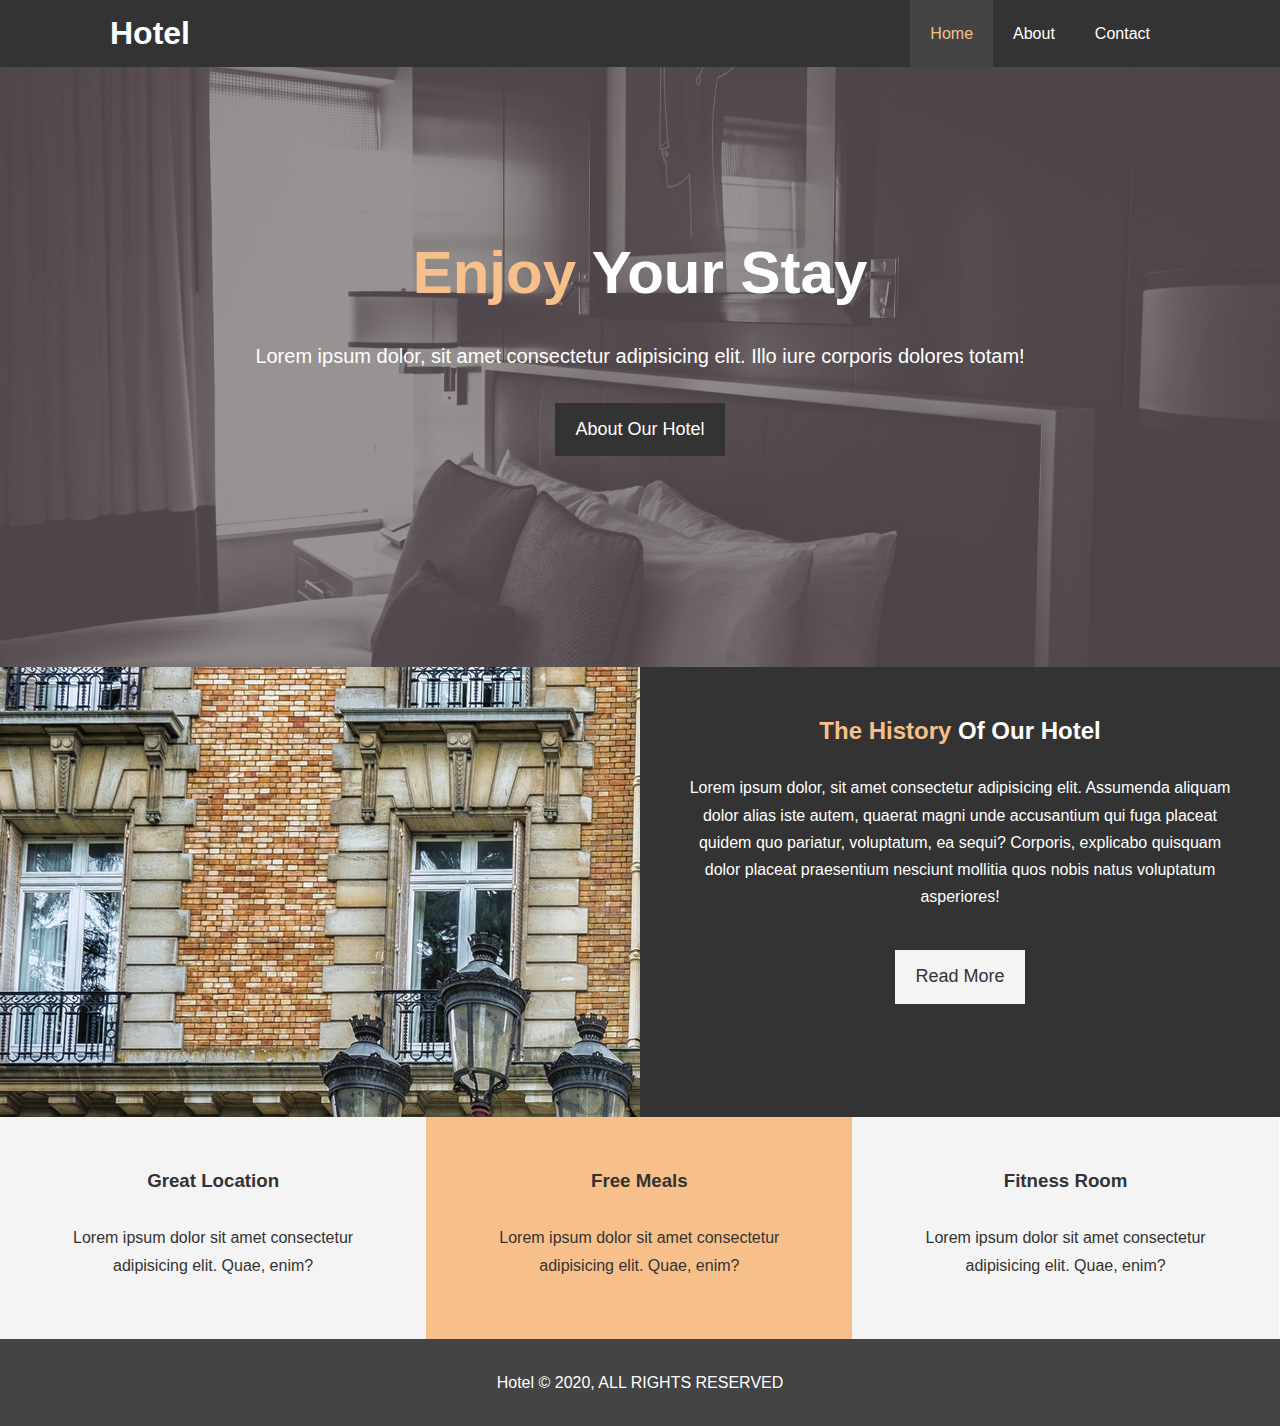
<file: index.html>
<!DOCTYPE html>
<html lang="en">
<head>
    <meta charset="UTF-8">
    <meta name="viewport" content="width=device-width, initial-scale=1.0">
    <meta name="description" content="Welcome to the most extraordinary hotel in Milton">
    <meta name="keywords" content="hotel,south africa hotel,western cape hotel">
    <title>Hotel Project | Milton</title>
    <link rel="stylesheet" href="https://use.fontawesome.com/releases/v5.6.1/css/all.css" integrity="sha384-gfdkjb5BdAXd+lj+gudLWI+BXq4IuLW5IT+brZEZsLFm++aCMlF1V92rMkPaX4PP" crossorigin="anonymous">
    <link rel="stylesheet" href="./css/style.css">
    <link rel="stylesheet" media="screen and (max-width: 768px)" href="./css/mobile.css">
</head>
<body>
    <header>
        <nav id="navbar">
            <div class="container">
                <h1 class="logo"><a href="index.html">Hotel</a></h1>
                <ul>
                    <li><a class="current" href="index.html">Home</a></li>
                    <li><a href="about.html">About</a></li>
                    <li><a href="contact.html">Contact</a></li>
                </ul>
            </div>
        </nav>

        <div id="showcase">
            <div class="container">
                <div class="showcase-content">
                    <h1><span class="text-primary">Enjoy </span>Your Stay</h1>
                    <p class="lead">Lorem ipsum dolor, sit amet consectetur adipisicing elit. Illo iure corporis dolores totam!</p>
                    <a class="btn" href="about.html">About Our Hotel</a>
                </div>
            </div>
        </div>
    </header>

    <section id="home-info" class="bg-dark">
        <div class="info-img"></div>
        <div class="info-content">
            <h2><span class="text-primary">The History </span>Of Our Hotel</h2>
            <p>
                Lorem ipsum dolor, sit amet consectetur adipisicing elit. Assumenda
                aliquam dolor alias iste autem, quaerat magni unde accusantium qui
                fuga placeat quidem quo pariatur, voluptatum, ea sequi? Corporis,
                explicabo quisquam dolor placeat praesentium nesciunt mollitia quos
                nobis natus voluptatum asperiores!
            </p>
        <a href="about.html" class="btn btn-light">Read More</a>
        </div>
    </section>

    <section id="features">
        <div class="box bg-light">
            <i class="fas fa-hotel fa-3x"></i>
            <h3>Great Location</h3>
            <p>Lorem ipsum dolor sit amet consectetur adipisicing elit. Quae, enim?</p>
        </div>
        <div class="box bg-primary">
            <i class="fas fa-utensils fa-3x"></i>
            <h3>Free Meals</h3>
            <p>Lorem ipsum dolor sit amet consectetur adipisicing elit. Quae, enim?</p>
        </div>
        <div class="box bg-light">
            <i class="fas fa-dumbbell fa-3x"></i>
            <h3>Fitness Room</h3>
            <p>Lorem ipsum dolor sit amet consectetur adipisicing elit. Quae, enim?</p>
        </div>
    </section>

    <div class="clr"></div>

    <footer id="main-footer">
        <p>Hotel &copy; 2020, ALL RIGHTS RESERVED</p>
    </footer>

</body>
</html>
</file>
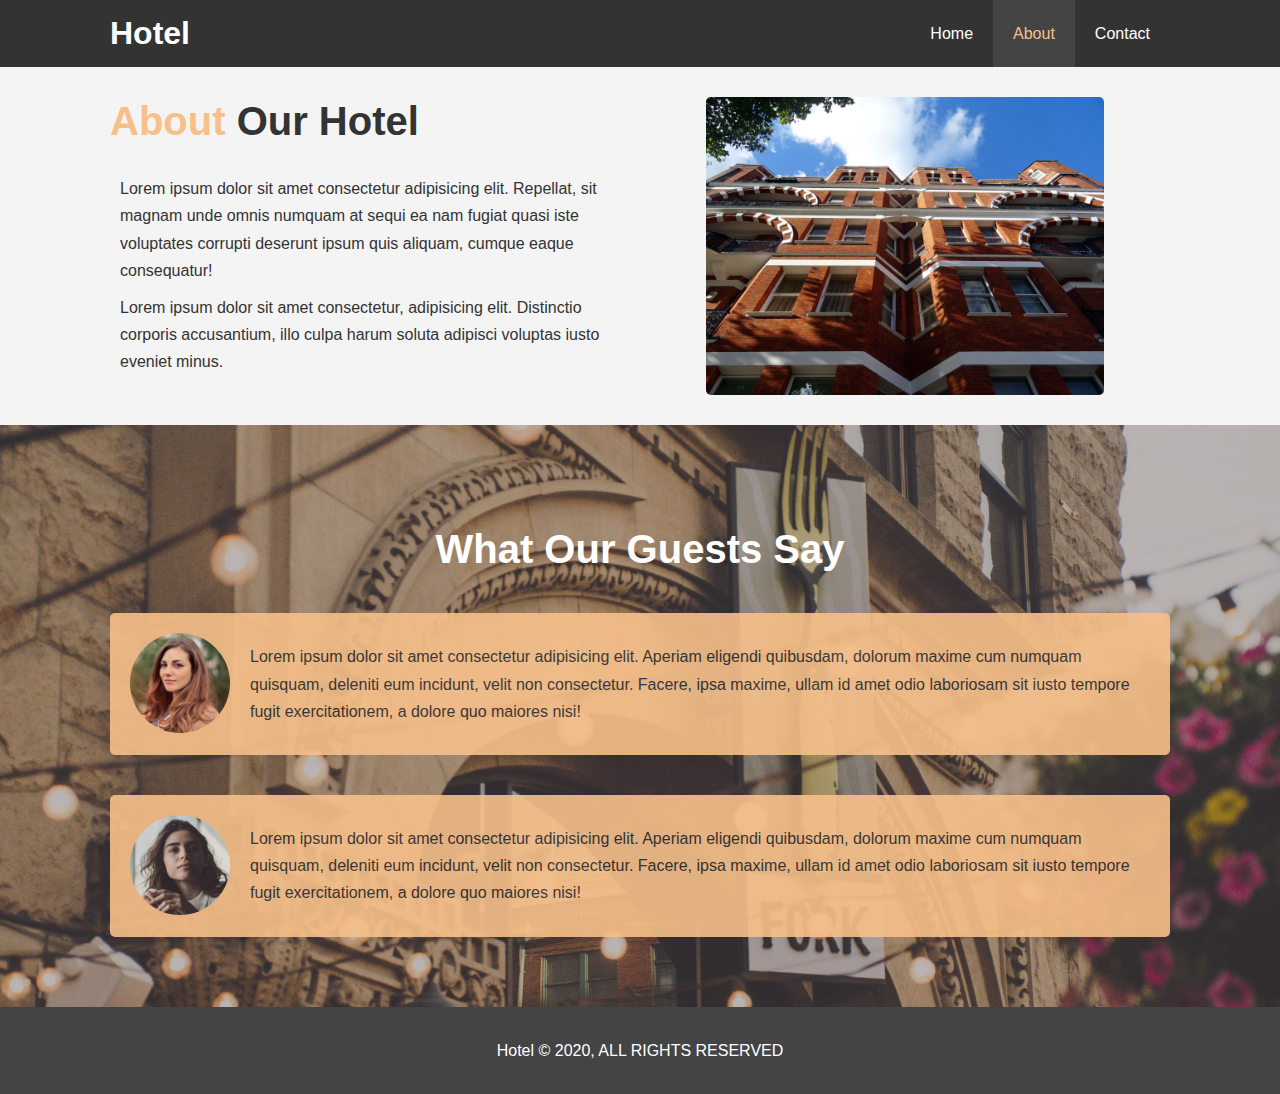
<file: about.html>
<!DOCTYPE html>
<html lang="en">
<head>
    <meta charset="UTF-8">
    <meta name="viewport" content="width=device-width, initial-scale=1.0">
    <meta name="description" content="Welcome to the most extraordinary hotel in Milton">
    <meta name="keywords" content="hotel,south africa hotel,western cape hotel">
    <title>Hotel Project | About</title>
    <link rel="stylesheet" href="./css/style.css">
    <link rel="stylesheet" media="screen and (max-width: 768px)" href="./css/mobile.css">
</head>
<body>
    <header>
        <nav id="navbar">
            <div class="container">
                <h1 class="logo"><a href="index.html">Hotel</a></h1>
                <ul>
                    <li><a href="index.html">Home</a></li>
                    <li><a class="current" href="about.html">About</a></li>
                    <li><a href="contact.html">Contact</a></li>
                </ul>
            </div>
        </nav>
    </header>

    <section id="about-info" class="bg-light py-3">
      <div class="container">
        <div class="info-left">
          <h1 class="l-heading"><span class="text-primary">About </span>Our Hotel</h1>
          <p>Lorem ipsum dolor sit amet consectetur adipisicing elit. Repellat, sit magnam unde omnis numquam at sequi ea nam fugiat quasi iste voluptates corrupti deserunt ipsum quis aliquam, cumque eaque consequatur!</p>
          <p>Lorem ipsum dolor sit amet consectetur, adipisicing elit. Distinctio corporis accusantium, illo culpa harum soluta adipisci voluptas iusto eveniet minus.</p>
        </div>
        <div class="info-right">
          <img src="./img/photo-2.jpg" alt="hotel">
        </div>
      </div>
    </section>

    <div class="clr"></div>    

    <section id="testimonials" class="py-3">
      <div class="container">
        <h2 class="l-heading">What Our Guests Say</h2>
        <div class="testimonial bg-primary">
          <img src="./img/person-1.jpg" alt="Samantha">
          <p>Lorem ipsum dolor sit amet consectetur adipisicing elit. Aperiam eligendi quibusdam, dolorum maxime cum numquam quisquam, deleniti eum incidunt, velit non consectetur. Facere, ipsa maxime, ullam id amet odio laboriosam sit iusto tempore fugit exercitationem, a dolore quo maiores nisi!</p>
        </div>

        <div class="testimonial bg-primary">
          <img src="./img/person-2.jpg" alt="Kim">
          <p>Lorem ipsum dolor sit amet consectetur adipisicing elit. Aperiam eligendi quibusdam, dolorum maxime cum numquam quisquam, deleniti eum incidunt, velit non consectetur. Facere, ipsa maxime, ullam id amet odio laboriosam sit iusto tempore fugit exercitationem, a dolore quo maiores nisi!</p>
        </div>
      </div>
    </section>

    <footer id="main-footer">
        <p>Hotel &copy; 2020, ALL RIGHTS RESERVED</p>
    </footer>

</body>
</html>
</file>
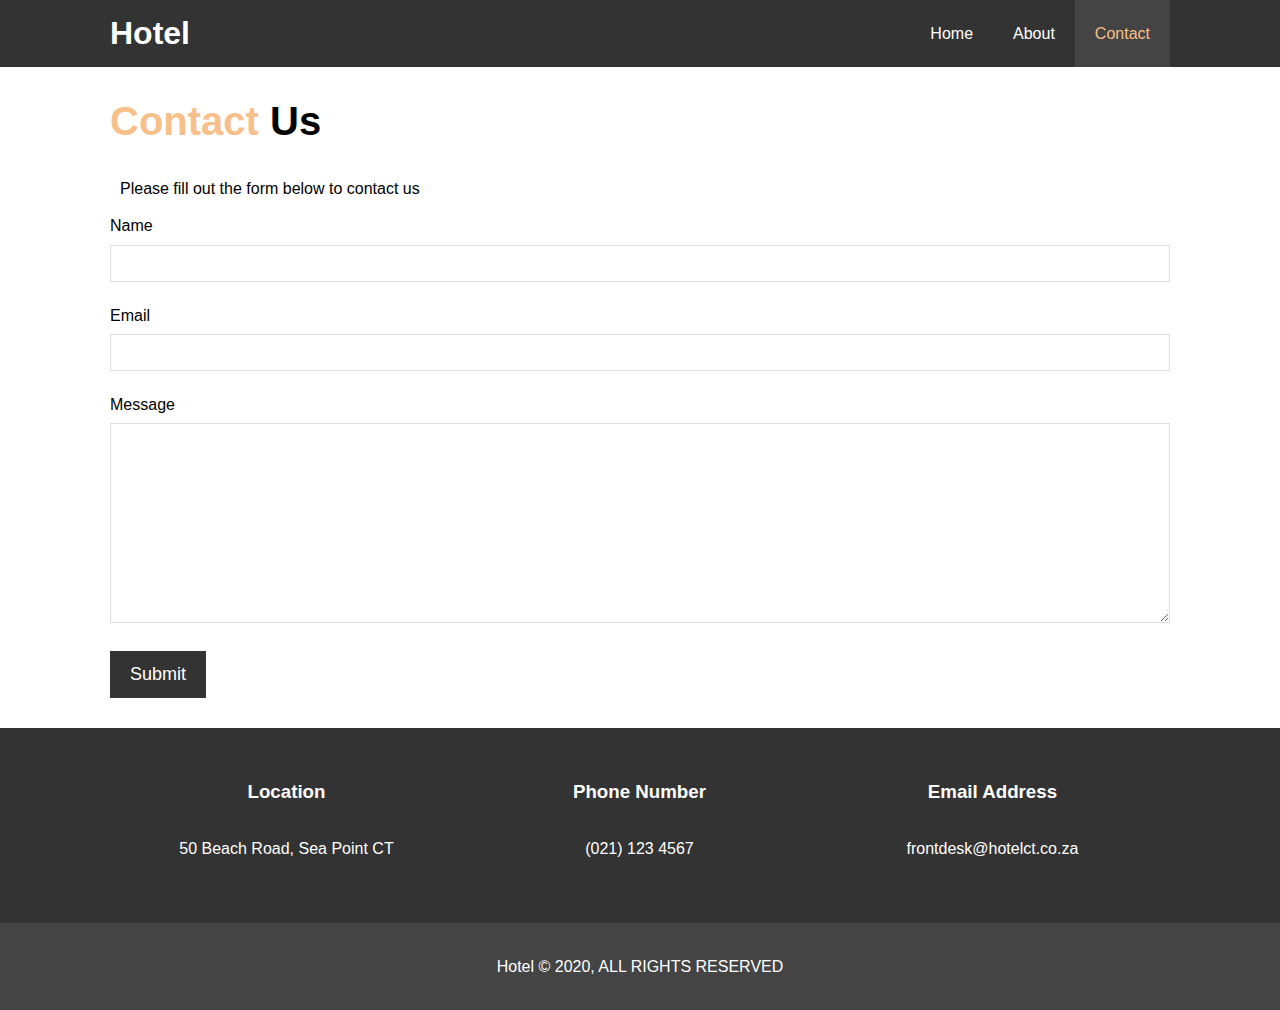
<file: contact.html>
<!DOCTYPE html>
<html lang="en">
<head>
    <meta charset="UTF-8">
    <meta name="viewport" content="width=device-width, initial-scale=1.0">
    <meta name="description" content="Welcome to the most extraordinary hotel in Milton">
    <meta name="keywords" content="hotel,south africa hotel,western cape hotel">
    <title>Hotel Project | Contact</title>
    <link rel="stylesheet" href="https://use.fontawesome.com/releases/v5.6.1/css/all.css" integrity="sha384-gfdkjb5BdAXd+lj+gudLWI+BXq4IuLW5IT+brZEZsLFm++aCMlF1V92rMkPaX4PP" crossorigin="anonymous">
    <link rel="stylesheet" href="./css/style.css">
    <link rel="stylesheet" media="screen and (max-width: 768px)" href="./css/mobile.css">
</head>
<body>
    <header>
        <nav id="navbar">
            <div class="container">
                <h1 class="logo"><a href="index.html">Hotel</a></h1>
                <ul>
                    <li><a href="index.html">Home</a></li>
                    <li><a  href="about.html">About</a></li>
                    <li><a class="current" href="contact.html">Contact</a></li>
                </ul>
            </div>
        </nav>
    </header>

    <section id="contact-form" class="py-3">
      <div class="container">
        <h1 class="l-heading"><span class="text-primary">Contact </span>Us</h1>
        <p>Please fill out the form below to contact us</p>
        <form action="process.php">
          <div class="form-group">
            <label for="name">Name</label>
            <input type="text" name="name" id="name">
          </div>
          <div class="form-group">
            <label for="email">Email</label>
            <input type="email" name="email" id="email">
          </div>
          <div class="form-group">
            <label for="message">Message</label>
            <textarea name="message" id="message"></textarea>
          </div>
          <button type="submit" class="btn">Submit</button>
        </form>
      </div>
    </section>

    <section id="contact-info" class="bg-dark">
      <div class="container">
        <div class="box">
          <i class="fas fa-hotel fa-3x"></i>
          <h3>Location</h3>
          <p>50 Beach Road, Sea Point CT</p>
      </div>
      <div class="box">
          <i class="fas fa-phone fa-3x"></i>
          <h3>Phone Number</h3>
          <p>(021) 123 4567</p>
      </div>
      <div class="box">
          <i class="fas fa-envelope fa-3x"></i>
          <h3>Email Address</h3>
          <p>frontdesk@hotelct.co.za</p>
      </div>
      </div>
    </section>

    <footer id="main-footer">
        <p>Hotel &copy; 2020, ALL RIGHTS RESERVED</p>
    </footer>

</body>
</html>
</file>
<file: css/style.css>
* {
    margin: 0;
    padding: 0;
    box-sizing: border-box;
}

html, body {
    font-family: 'Segoe UI', Tahoma, Geneva, Verdana, sans-serif;
    line-height: 1.7em;
}

a {
    color: #333;
    text-decoration: none;
}

h1, h2, h3 {
    padding-bottom: 20px;
}

p {
    margin: 10px;
}

/* Utility Classes */
.container {
    margin: auto;
    max-width: 1100px;
    overflow: auto;
    padding: 0 20px;
}

.text-primary {
    color: #f7c08a;
}

.lead {
    font-size: 20px;
}

.btn {
    display: inline-block;
    font-size: 18px;
    color: #fff;
    background: #333;
    padding: 13px 20px;
    border: none;
    cursor: pointer;
}

.btn:hover {
    background: #f7c08a;
    color: #333;
}

.btn-light {
    background: #f4f4f4;
    color: #333;
}

.bg-dark {
    background: #333;
    color: #fff;
}

.bg-light {
    background: #f4f4f4;
    color: #333;
}

.bg-primary {
    background: #f7c08a;
    color: #333;
}

.clr {
    clear: both;
}

.l-heading {
    font-size: 40px;
    line-height: 1.2;
}

/* Padding */
.py-1 { padding: 10px 0; }
.py-2 { padding: 20px 0; }
.py-3 { padding: 30px 0; }

/* Navbar */
#navbar {
    background: #333;
    color: #fff;
    overflow: auto;
}

#navbar a {
    color: #fff;
}

#navbar .logo {
    float: left;
    padding-top: 20px;
}

#navbar ul {
    list-style: none;
    float: right;
}

#navbar ul li {
    float: left;
}

#navbar ul li a {
    display: block;
    padding: 20px;
    text-align: center;
}

#navbar ul li a:hover, 
#navbar ul li a.current {
  background: #444;
  color: #f7c08a;
}

/* Showcase */
#showcase {
    background: url(../img/showcase.jpg) no-repeat center center/cover;
    height: 600px;
}

#showcase .showcase-content {
    color: #fff;
    text-align: center;
    padding-top: 170px;
}

#showcase .showcase-content h1 {
    font-size: 60px;
    line-height: 1.2em;
}

#showcase .showcase-content p {
    padding-bottom: 20px;
    line-height: 1.7em;
}

/* Home Info */
#home-info {
    height: 450px;
}

#home-info .info-img {
    float: left;
    width: 50%;
    background: url('../img/photo-1.jpg') no-repeat;
    min-height: 100%;
}

#home-info .info-content {
    float: right;
    width: 50%;
    height: 100%;
    text-align: center;
    padding: 50px 30px;
    overflow: hidden;
}

#home-info .info-content p {
    padding-bottom: 30px;
}

/* Features */
.box {
    float: left;
    width: 33.3%;
    padding: 50px;
    text-align: center;
}

.box i {
    margin-bottom: 10px;
}

/* About Info */
#about-info .info-right {
    float: right;
    width: 50%;
    min-height: 100%;
}

#about-info .info-right img {
    display: block;
    margin: auto;
    width: 75%;
    border-radius: 5px;
}

#about-info .info-left {
    float: left;
    width: 50%;
    min-height: 100%;
}

/* Testimonials */
#testimonials {
    height: 100% ;
    background: url('../img/test-bg.jpg') no-repeat center center/cover;
    padding-top: 100px;
}

#testimonials h2 {
    color: #fff;
    text-align: center;
    padding-bottom: 40px;
}

#testimonials .testimonial {
    padding: 20px;
    margin-bottom: 40px;
    border-radius: 5px;
    opacity: 0.9;
}

#testimonials .testimonial img {
    width: 100px;
    float: left;
    margin-right: 20px;
    border-radius: 50%;
}

/* Contact Form */
#contact-form .form-group {
    margin-bottom: 20px;
}

#contact-form label {
    display: block;
    margin-bottom: 5px;
}

#contact-form input, 
#contact-form textarea {
    width: 100%;
    padding: 10px;
    border: 1px #ddd solid;
}

#contact-form textarea {
    height: 200px;
}

#contact-form input:focus, 
#contact-form textarea:focus {
    outline: none;
    border-color: #f7c08a;
}

/* Footer */
#main-footer {
    text-align: center;
    background: #444;
    color: #fff;
    padding: 20px;
}
</file>
<file: css/mobile.css>
#navbar .logo {
  float: none;
  text-align: center;
}

#navbar ul,
#navbar ul li {
  float: none;
}

#navbar ul li a {
  padding: 5px;
  border-bottom: #444 dotted 1px;
}

/* Showcase */

#showcase {
  height: 100%;
}

#showcase .showcase-content {
  padding-top: 70px;
  padding-bottom: 30px;
}

#home-info .info-img {
  display: none;
}

#home-info .info-content {
  float: none;
  width: 100%;
}

/* Boxes */
.box {
  float: none;
  width: 100%;
}

#about-info .info-right,
#about-info .info-left {
  float: none;
  width: 100%;
}

#about-info .info-right {
  margin-top: 30px;
}

.l-heading {
  text-align: center;
}

/* Contact */
#contact-info .box {
  border-bottom: #444 dotted 1px;
}
</file>
